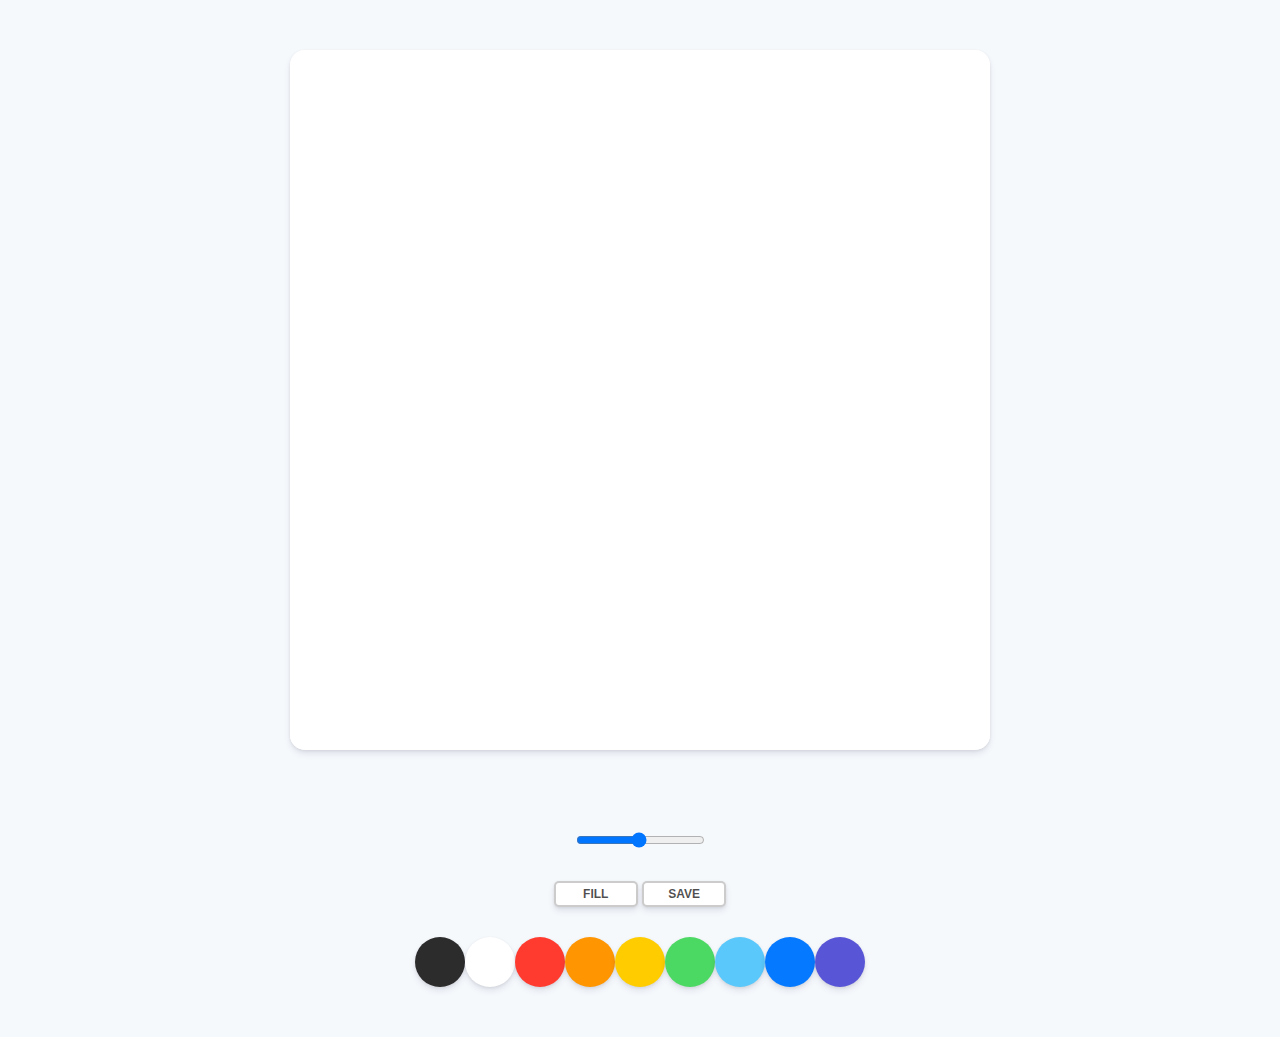
<file: index.html>
<!DOCTYPE html>
<html lang="en">

<head>
    <meta charset="UTF-8">
    <meta http-equiv="X-UA-Compatible" content="IE=edge">
    <meta name="viewport" content="width=device-width, initial-scale=1.0">
    <link rel="stylesheet" href="styles.css">
    <title>PaintJS</title>
</head>

<body>
    <canvas id="jsCanvas" class="canvas"></canvas>
    <div class="controls">
        <div class="controls__range">
            <input type="range" id="jsRange" min="0.1" max="5" value="2.5" step="0.1">
        </div>
        <div class="controls__btns">
            <button id="jsMode">Fill</button>
            <button id="jsSave">Save</button>
        </div>
        <div class="controls__colors" id="jsColors">
            <div class="controls__color jsColor" style="background-color: #2c2c2c;"></div>
            <div class="controls__color jsColor" style="background-color: white;"></div>
            <div class="controls__color jsColor" style="background-color: #FF3B30;"></div>
            <div class="controls__color jsColor" style="background-color: #FF9500;"></div>
            <div class="controls__color jsColor" style="background-color: #FFCC00;"></div>
            <div class="controls__color jsColor" style="background-color: #4CD963;"></div>
            <div class="controls__color jsColor" style="background-color: #5AC8FA;"></div>
            <div class="controls__color jsColor" style="background-color: #0579FF;"></div>
            <div class="controls__color jsColor" style="background-color: #5856D6;"></div>
        </div>
    </div>
    <script src="app.js"></script>
</body>

</html>
</file>
<file: styles.css>
@import "reset.css";

body {
    background-color: #f6f9fc;
    font-family: -apple-system, BlinkMacSystemFont, 'Segoe UI', Roboto, Oxygen, Ubuntu, Cantarell, 'Open Sans', 'Helvetica Neue', sans-serif;
    display: flex;
    flex-direction: column;
    align-items: center;
    padding: 50px 0px;

}

.canvas {
    width: 700px;
    height: 700px;
    background-color: white;
    border-radius: 15px;
    box-shadow: 0 4px 6px rgba(50, 50, 93, 0.11), 0 1px 3px rgba(0, 0, 0, 0.08);
}

.controls {
    margin-top: 80px;
    display: flex;
    flex-direction: column;
    align-items: center;
}

.controls .controls__btns {
    margin-bottom: 30px;
}

.controls__btns button {
    all: unset;
    cursor: pointer;
    background-color: white;
    padding: 5px 0px;
    width: 80px;
    text-align: center;
    border-radius: 5px;
    box-shadow: 0 4px 6px rgba(50, 50, 93, 0.11), 0 1px 3px rgba(0, 0, 0, 0.08);
    border: 2px solid rgba(0, 0, 0, 0.2);
    color: rgba(0, 0, 0, 0.7);
    text-transform: uppercase;
    font-weight: 800;
    font-size: 12px;
}

.controls__btns button:active {
    transform: scale(0.98);
}


.controls .controls__colors {
    display: flex;
}


.controls__colors .controls__color {
    width: 50px;
    height: 50px;
    border-radius: 25px;
    cursor: pointer;
    box-shadow: 0 4px 6px rgba(50, 50, 93, 0.11), 0 1px 3px rgba(0, 0, 0, 0.08);

}


.controls .controls__range {
    margin-bottom: 30px;
}
</file>
